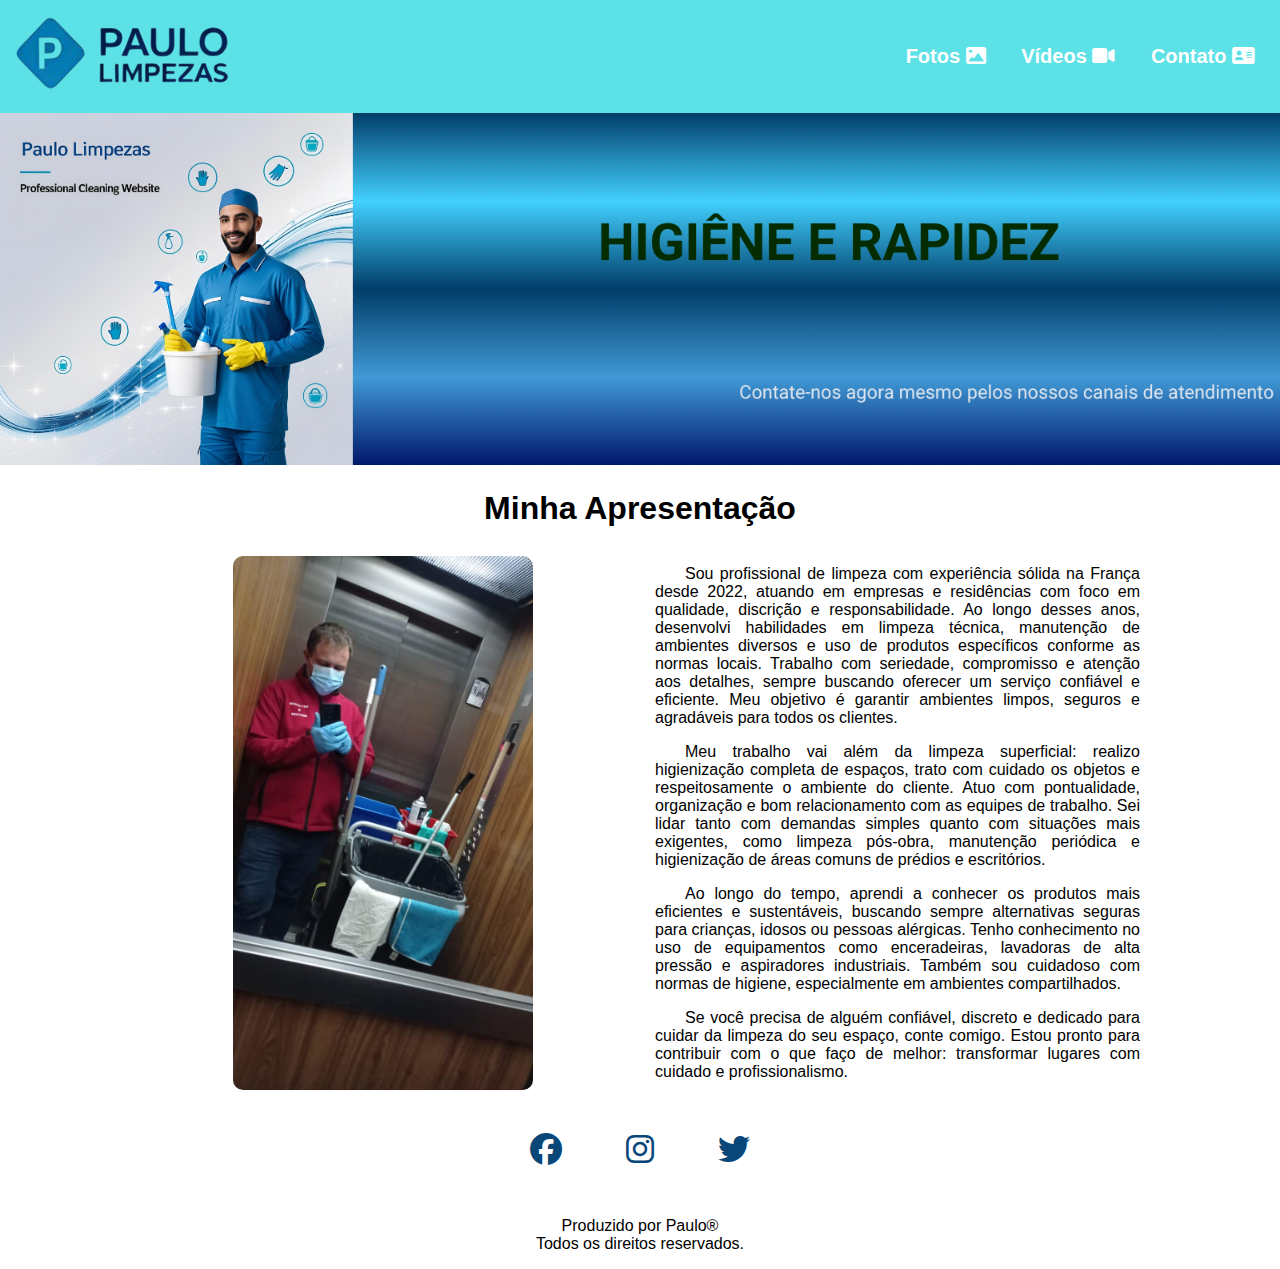
<file: index.html>
<!DOCTYPE html>
<html lang="pt-br">
<head>
	<meta charset="utf-8">
	<meta name="viewport" content="width=device-width, initial-scale=1">
	<title>PAULO LIMPEZAS</title>
	<link rel="shortcut icon" href="imagens/icone.png">
	<link rel="stylesheet" type="text/css" href="css/style.css">
	<link rel="stylesheet" type="text/css" href="css/all.min.css">
</head>
<body>
	<header>
		<a  href="index.html" title="Home">
			<img src="imagens/icone.png" alt="Home" title="Home">
		</a>
		<a href="javascript:mostrarmenu()" class="menu">
			<i class="fas fa-bars"></i>
		</a>
		<nav>
			<ul>
				<li>
					
					<a href="fotos.html" tile="Fotos">Fotos <i class="fa-solid fa-image"></i></a>
				</li>
				<li>

					<a href="videos.html" title="Vídeos">Vídeos <i class="fa-solid fa-video"></i></a>
				</li>
				<li>
					<a href="contato.html" title="Contato" >Contato <i class="fa-solid fa-address-card"></i></a>
				</li>
			</ul>
		</nav>
	</header>
	<div class="banner">
		<img src="imagens/banner.png" alt="Banner" title="Banner" >
	</div>
	<main>
		<h1>Minha Apresentação</h1>
		<div class="grid">
			<div class="coluna">
				<img src="imagens/1.JPG" alt="PAULO" title="PAULO">
			</div>
			<div class="coluna">
				<p>Sou profissional de limpeza com experiência sólida na França desde 2022, atuando em empresas e residências com foco em qualidade, discrição e responsabilidade. Ao longo desses anos, desenvolvi habilidades em limpeza técnica, manutenção de ambientes diversos e uso de produtos específicos conforme as normas locais. Trabalho com seriedade, compromisso e atenção aos detalhes, sempre buscando oferecer um serviço confiável e eficiente. Meu objetivo é garantir ambientes limpos, seguros e agradáveis para todos os clientes.<p>Meu trabalho vai além da limpeza superficial: realizo higienização completa de espaços, trato com cuidado os objetos e respeitosamente o ambiente do cliente. Atuo com pontualidade, organização e bom relacionamento com as equipes de trabalho. Sei lidar tanto com demandas simples quanto com situações mais exigentes, como limpeza pós-obra, manutenção periódica e higienização de áreas comuns de prédios e escritórios.<p>Ao longo do tempo, aprendi a conhecer os produtos mais eficientes e sustentáveis, buscando sempre alternativas seguras para crianças, idosos ou pessoas alérgicas. Tenho conhecimento no uso de equipamentos como enceradeiras, lavadoras de alta pressão e aspiradores industriais. Também sou cuidadoso com normas de higiene, especialmente em ambientes compartilhados.<p>Se você precisa de alguém confiável, discreto e dedicado para cuidar da limpeza do seu espaço, conte comigo. Estou pronto para contribuir com o que faço de melhor: transformar lugares com cuidado e profissionalismo.
				</div>
			</div>
		</main>	
		<footer>
			<p>
				<a href="https://facebook.com" title="Facebook">
					<i class="fa-brands fa-facebook"></i>
				</a>
				<a href="https://instagram.com" title="Instagram">
					<i class="fa-brands fa-instagram"></i>
				</a>
				<a href="https://twitter.com" title="Twitter">
					<i class="fa-brands fa-twitter"></i>
				</a>
			</p>
			<br>Produzido por Paulo®<br>Todos os direitos reservados.<p>
			</footer>
			<script>
				function mostrarmenu() {
					document.querySelector("header nav").classList.toggle("mostrar");
				}
			</script>
		</body>
		</html>
</file>
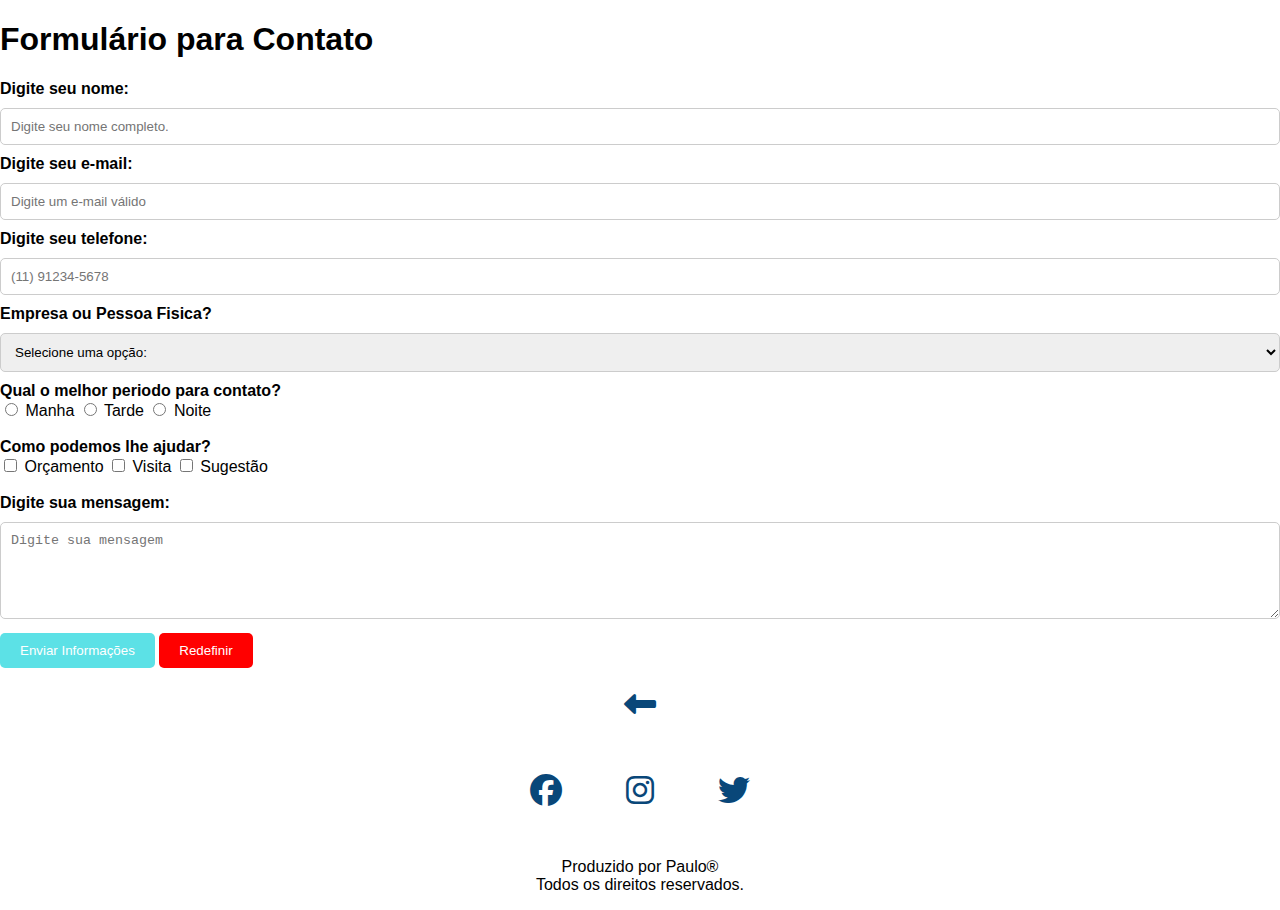
<file: contato.html>
<!DOCTYPE html>
<html lang="pt-br">
<head>
	<meta charset="utf-8">
	<meta name="viewport" content="width=device-width, initial-scale=1">
	<title>PAULO LIMPEZAS</title>
	<link rel="shortcut icon" href="imagens/icone.png">
	<link rel="stylesheet" type="text/css" href="css/style.css">
	<link rel="stylesheet" type="text/css" href="css/all.min.css">
</head>
<body>
	<h1>Formulário para Contato</h1>
		<form name="form-cadatro" method="get" action="http://www.professorburnes.com.br/teste-form.php">
			<label for="nome">Digite seu nome:</label>
			<input type="text" name="nome" id="nome" size="50" maxlength="40" placeholder="Digite seu nome completo." autocomplete="off" required class="formulario">
			<br>
			<label for="email">Digite seu e-mail:</label>
			<input type="email" name="email" id="email" maxlength="50" placeholder="Digite um e-mail válido" autocomplete="off" required class="formulario" inputmode="email">
			<label for="telefone">Digite seu telefone:</label>
			<input type="tel" name="telefone" id="telefone" autocomplete="off" required class="formulario" placeholder="(11) 91234-5678">
			<label for="tipoPessoa">Empresa ou Pessoa Fisica?</label>
			<select name="tipoPessoa" class="formulario" required>
				<option value="">Selecione uma opção:</option>
				<option value="PJ">Pessoa Juridica</option>
				<option value="PF">Pessoa Física</option>
			</select>
			<br>
			<label for="melhorHora">Qual o melhor periodo para contato?</label>
			<br>
				<input type="radio" name="melhorHora" value="M"> Manha
				<input type="radio" name="melhorHora" value="T"> Tarde
				<input type="radio" name="melhorHora" value="N"> Noite
			<br><br>
			<label for="solicita">Como podemos lhe ajudar?</label>
			<br> 
			<input type="checkbox" name="orca"> Orçamento
			<input type="checkbox" name="visi"> Visita
			<input type="checkbox" name="suge"> Sugestão
			<br><br> 
			<label for="mensagem">Digite sua mensagem:</label>
			<textarea name="mensagem" id="mensagem" required placeholder="Digite sua mensagem" class="formulario" rows="5"></textarea>

			<button type="submit" class="btn-submit">
				Enviar Informações
			</button>
			<button type="reset" class="btn-reset">
				Redefinir
			</button>
		</form>
</body>
<footer>
	<a href="index.html" title="Voltar"> <i class="fa-solid fa-left-long"></i></a>	
		<p>
			<a href="https://facebook.com" title="Facebook">
				<i class="fa-brands fa-facebook"></i>
			</a>
			<a href="https://instagram.com" title="Instagram">
				<i class="fa-brands fa-instagram"></i>
			</a>
			<a href="https://twitter.com" title="Twitter">
				<i class="fa-brands fa-twitter"></i>
			</a>
		</p>
		<br>Produzido por Paulo®<br>Todos os direitos reservados.<p>
</footer>
</html>
</file>
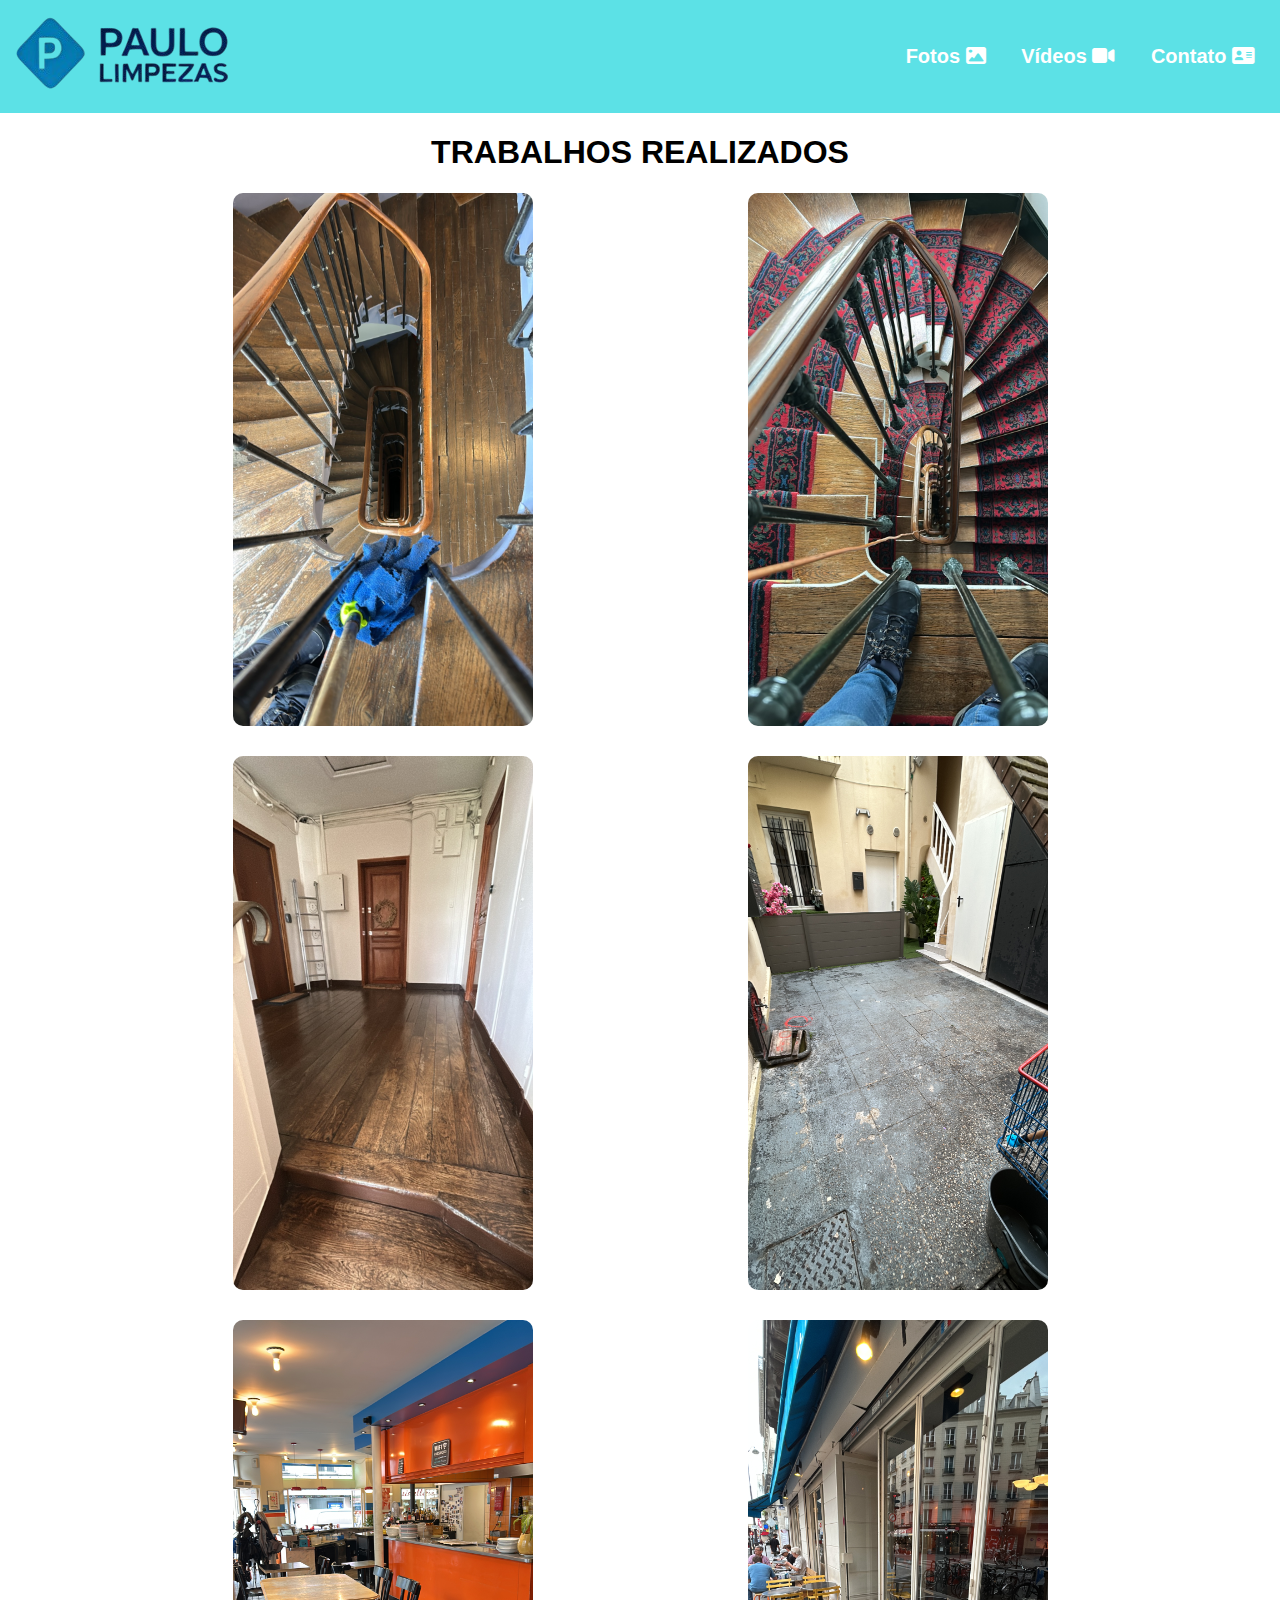
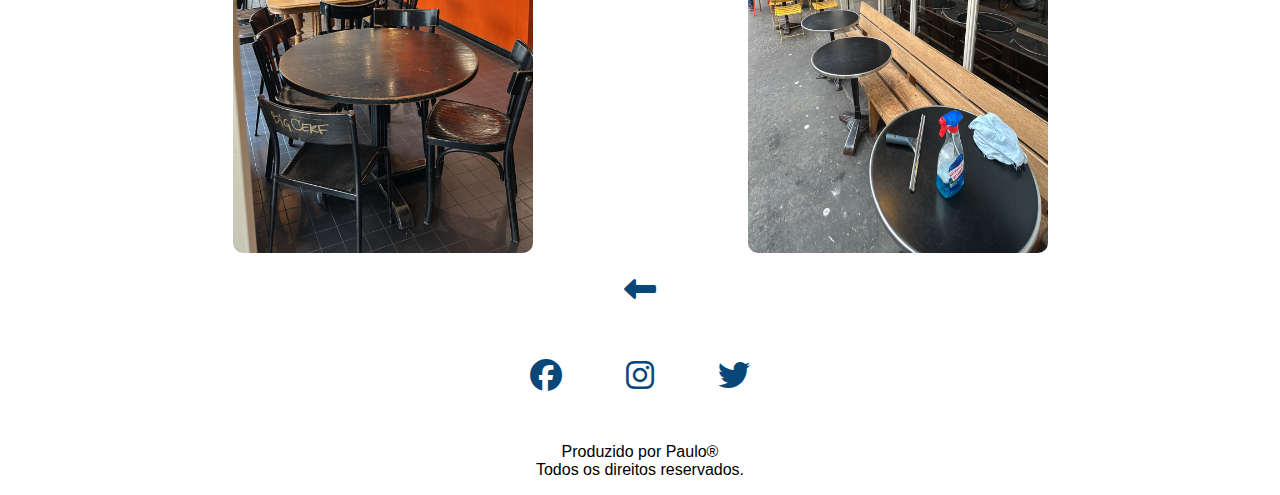
<file: fotos.html>
<!DOCTYPE html>
<html lang="pt-br">
<head>
	<meta charset="utf-8">
	<meta name="viewport" content="width=device-width, initial-scale=1">
	<title>FOTOS</title>
	<link rel="stylesheet" type="text/css" href="css/style.css">
	<link rel="stylesheet" type="text/css" href="css/all.min.css">
</head>
<body>
<header>
		<a  href="index.html" title="Home">
			<img src="imagens/icone.png" alt="Home" title="Home">
		</a>
		<nav>
			<ul>
				<li>
					
					<a href="fotos.html" tile="Fotos">Fotos <i class="fa-solid fa-image"></i></a>
				</li>
				<li>

					<a href="videos.html" title="Vídeos">Vídeos <i class="fa-solid fa-video"></i></a>
				</li>
				<li>
					<a href="contato.html" title="Contato" >Contato <i class="fa-solid fa-address-card"></i></a>
				</li>
			</ul>
		</nav>
</header>
<main>
	<h1>TRABALHOS REALIZADOS</h1>
	<div class="grid">
		<div class="coluna">
			<img src="imagens/2.JPG" alt="Escadas" title="Escadas">
		</div>
		<div class="coluna">
			<img src="imagens/3.JPG" alt="Carpete" title="Carpete">
		</div>
		<div class="coluna">
			<img src="imagens/4.JPG" alt="Piso Encerado" title="Piso Encerado">
		</div>
		<div class="coluna">
			<img src="imagens/5.JPG" alt="Exterior" title="Exterior">
		</div>
		<div class="coluna">
			<img src="imagens/6.JPG" alt="Café" title="Café">
		</div>
		<div class="coluna">
			<img src="imagens/7.jpg" alt="Exterior Café" title="Exterior Café">
		</div>
	</div>

</main>	

<footer>
	<a href="index.html" title="Voltar"> <i class="fa-solid fa-left-long"></i></a>	
		<p>
			<a href="https://facebook.com" title="Facebook">
				<i class="fa-brands fa-facebook"></i>
			</a>
			<a href="https://instagram.com" title="Instagram">
				<i class="fa-brands fa-instagram"></i>
			</a>
			<a href="https://twitter.com" title="Twitter">
				<i class="fa-brands fa-twitter"></i>
			</a>
		</p>
		<br>Produzido por Paulo®<br>Todos os direitos reservados.<p>
</footer>
</body>
</html>
</file>
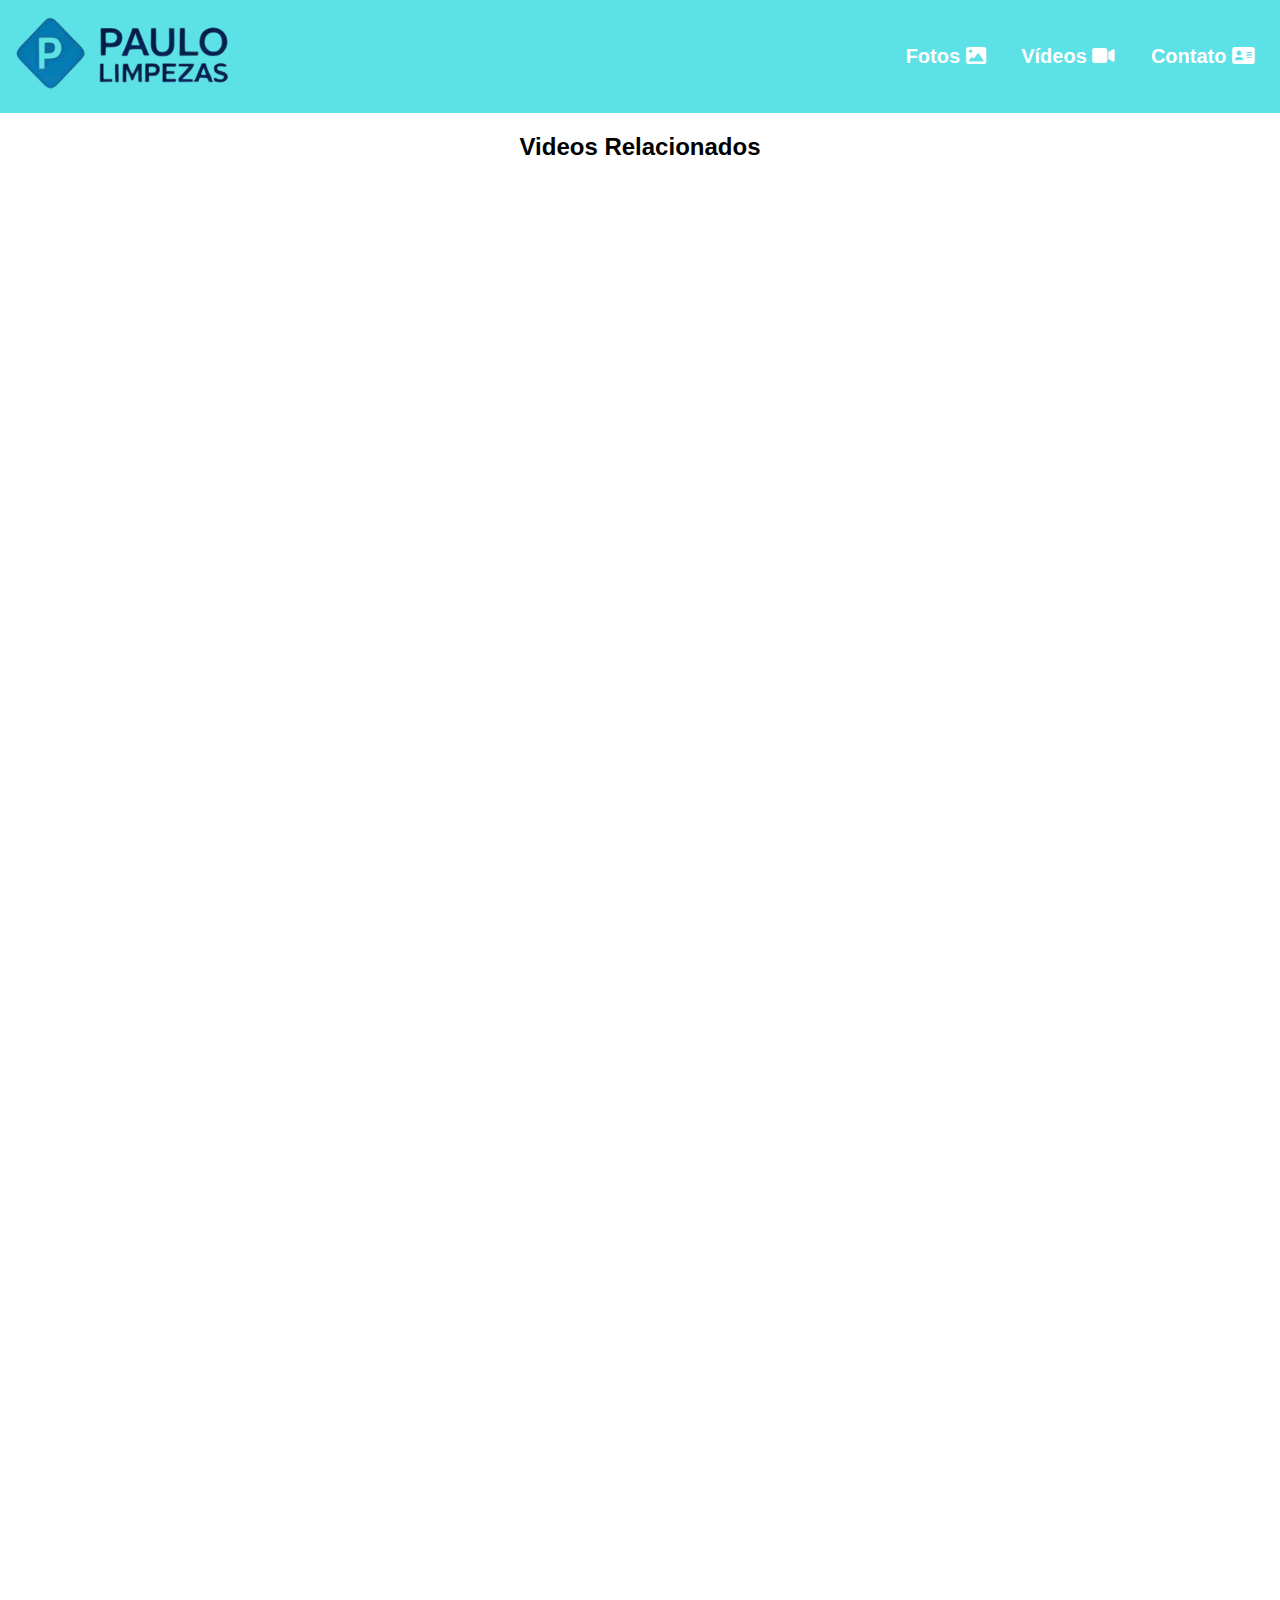
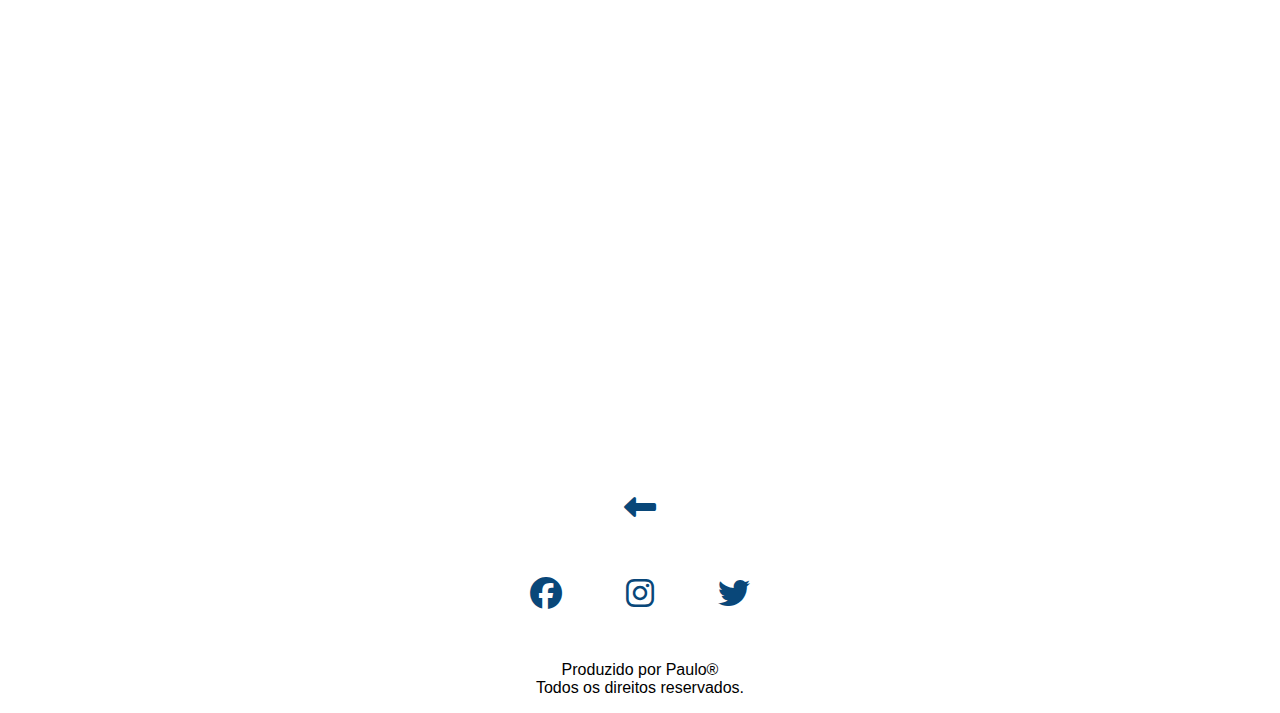
<file: videos.html>
<!DOCTYPE html>
<html lang="pt-br">
<head>
	<meta charset="utf-8">
	<meta name="viewport" content="width=device-width, initial-scale=1">
	<title>PAULO LIMPEZAS</title>
	<link rel="shortcut icon" href="imagens/icone.png">
	<link rel="stylesheet" type="text/css" href="css/style.css">
	<link rel="stylesheet" type="text/css" href="css/all.min.css">
</head>

<body>
	<header>
		<a  href="index.html." title="Home">
			<img src="imagens/icone.png" alt="Home" title="Home">
		</a>
		<nav>
			<ul>
				<li>
					
					<a href="fotos.html" tile="Fotos">Fotos <i class="fa-solid fa-image"></i></a>
				</li>
				<li>

					<a href="videos.html" title="Vídeos">Vídeos <i class="fa-solid fa-video"></i></a>
				</li>
				<li>
					<a href="contato.html" title="Contato" >Contato <i class="fa-solid fa-address-card"></i></a>
				</li>
			</ul>
		</nav>
	</header>


	<h2>Videos Relacionados</h2>

		<iframe width="350" height="630" src="https://www.youtube.com/embed/OkhODuYN6y4" title="Dicas de Limpeza - Rodo Limpa Vidros Maxitex" frameborder="0" allow="accelerometer; autoplay; clipboard-write; encrypted-media; gyroscope; picture-in-picture; web-share" referrerpolicy="strict-origin-when-cross-origin" allowfullscreen></iframe>

		<iframe width="350" height="630" src="https://www.youtube.com/embed/aPVXNCw-Pl8" title="Limpa vidros e espelhos, sem manchas e caseiro #dicas #shorts #donadecasa #limpeza #cleaning" frameborder="0" allow="accelerometer; autoplay; clipboard-write; encrypted-media; gyroscope; picture-in-picture; web-share" referrerpolicy="strict-origin-when-cross-origin" allowfullscreen></iframe>

		<iframe width="350" height="630" src="https://www.youtube.com/embed/aj_ZcfBYZp0" title="Nossa profissional em ação!🔥#limpezaprofissional #limpeza #limpezadevidros #vidros" frameborder="0" allow="accelerometer; autoplay; clipboard-write; encrypted-media; gyroscope; picture-in-picture; web-share" referrerpolicy="strict-origin-when-cross-origin" allowfullscreen></iframe>

<footer>
	<a href="index.html" title="Voltar"> <i class="fa-solid fa-left-long"></i></a>	
		<p>
			<a href="https://facebook.com" title="Facebook">
				<i class="fa-brands fa-facebook"></i>
			</a>
			<a href="https://instagram.com" title="Instagram">
				<i class="fa-brands fa-instagram"></i>
			</a>
			<a href="https://twitter.com" title="Twitter">
				<i class="fa-brands fa-twitter"></i>
			</a>
		</p>
		<br>Produzido por Paulo®<br>Todos os direitos reservados.<p>
</footer>
</body>
</html>
</file>
<file: css/style.css>
html, body {
	overflow-x: hidden;
	margin: 0;
	padding: 0;
}
body {
	margin: 0;
	font-family: Arial;
	font-size: 16px;
}
header {
	width: 100%;
	background: #5ce1e6;
	padding: 10px;
	box-sizing: border-box;
	display: inline-block;
}
header nav {
	float: right;
	font-size: 20px;
}
header nav ul {
	list-style: none;
}
header nav ul li {
	display: inline-block;
	margin: 15px;
}
header nav ul li a {
	text-decoration: none;
	color: #FFF;
	font-weight: 800;
	transition: 0.5s;
}
header nav ul li a:hover {
	color: #094779;
}
.banner img {
	width: 100%;
}
main h1, h2, footer  {
	text-align: center;
}
main {
	margin: auto;
	width: 1000px;
}
label {
	font-weight: bold;
}
.formulario {
	width: 100%;
	padding: 10px;
	box-sizing: border-box;
	border-radius: 5px;
	border: 1px solid #CCC;
}
label, .formulario {
	margin: 10px 0; 
}
.btn-submit, .btn-reset {
	border: none;
	padding: 10px 20px;
	border-radius: 5px;
	color: #FFF;
}
.btn-submit {
	background: #5ce1e6;
	transition:  0.5s;
}
.btn-submit:hover {
	background: #F00;
	color: #FFF;
}
.btn-reset {
	background: #FF0000;
	transition:  0.5s;
}
.btn-reset:hover {
	background: #5ce1e6;
	color: #FFF;
}
.formulario:focus {
	background: #5ce1e6;
}
.grid {
	grid-template-columns: repeat(2, 50%);
	display: flex;
	flex-wrap: wrap;
	align-items: center; 
	gap: 30px;
	justify-content: center;
	text-align: justify;
	text-indent: 30px;
}
.coluna {
	flex: 1 1 45%;
}
.coluna img, iframe {
	width: 100%;
	max-width: 300px;
	border-radius: 10px;
	display: block;
	margin: auto;
}
footer a {
	background: #FFF;
	text-decoration: none;
	margin: 20px;
	color: #094779;
	border-radius: 100px;
	width: 50px;
	height: 30px;
	display: inline-block;
	line-height: 30px;
	transition: all 0.5s;
}
footer a:hover {
	background: #094779;
	color: #FFF;
}
footer a i {
	font-size: 32px;
}
.mostrar {
	display: block;
}
.menu {
	display: none; 
}
@media (max-width: 420px) {
	header img {
		width: 150px;
	}
	body {
		width: 100%;
		overflow-x: hidden;
	}
	.banner {
		display: none;
	}
	main {
		width: 100%;
		max-width: 1000px;
		padding: 20px;
		box-sizing: border-box;
		margin: auto;
	}
	.grid {
		flex-direction: column;
	}
	header nav {
		display: none;
	}
	header nav ul {
		text-align: center;
		display: flex;
		justify-content: center; 
		gap: 20px; 
		padding: 0;
		margin: 20px 0 0 0;
		list-style: none;
	}
	header nav ul li {
		display: inline-block; 
		margin: 0;
	}
	footer {
		width: 100%;
	}
	.menu {
		display: block;
		padding: 10px 15px;
		float: right;
		margin-top: 15px;
	}

}
</file>
